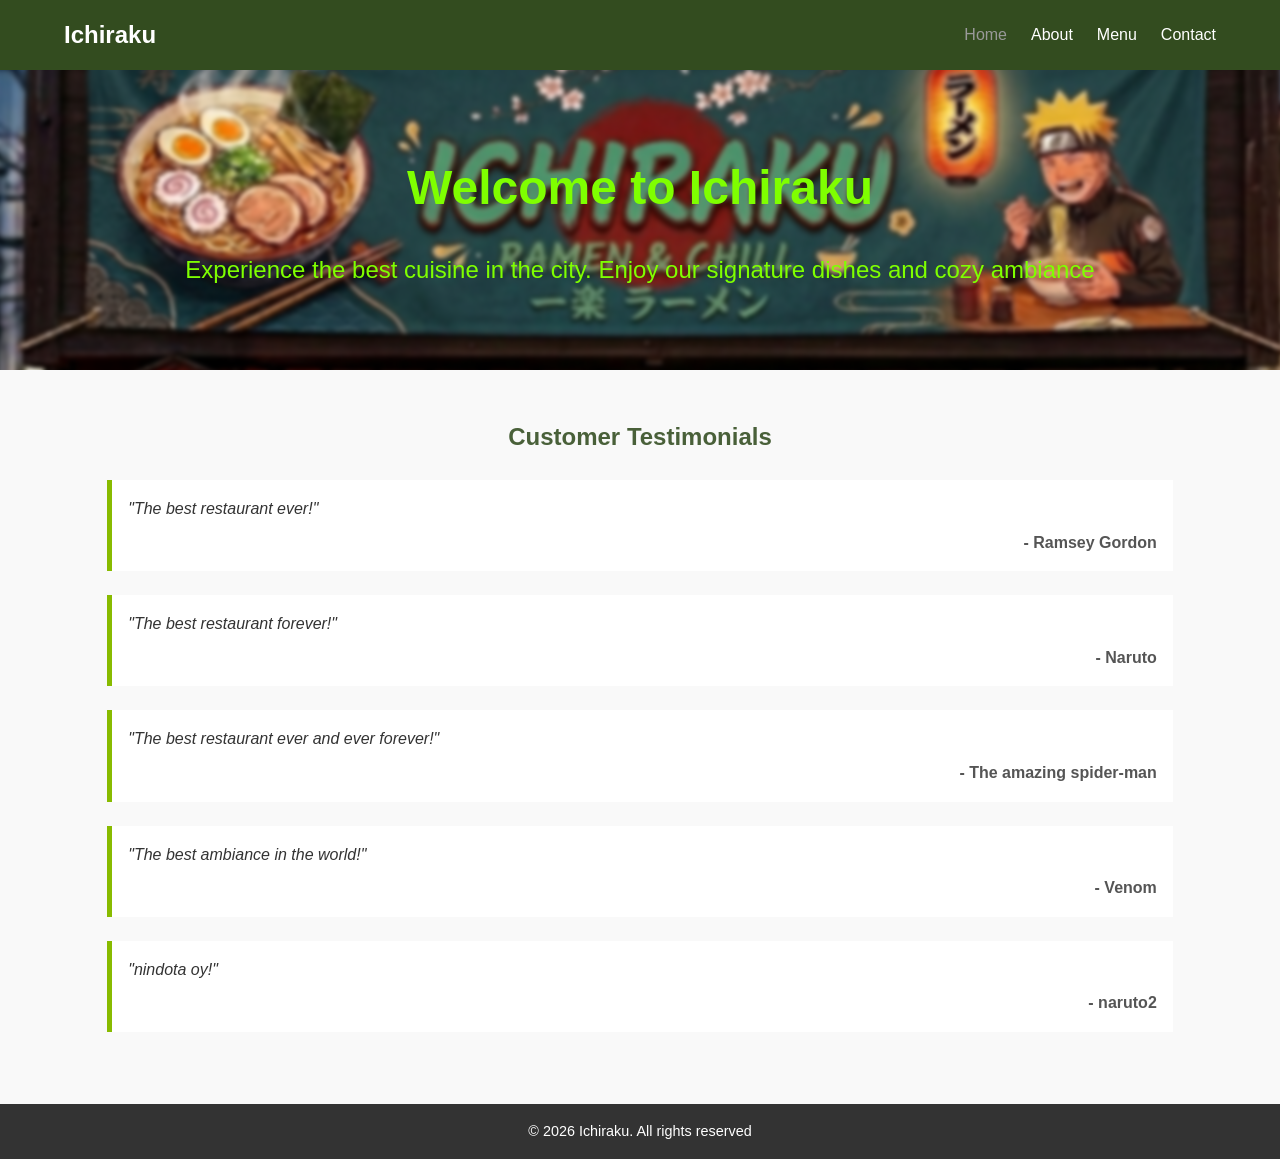
<file: index.html>
<!DOCTYPE html>
<html lang="en">
<head>
    <meta charset="UTF-8">
    <meta name="viewport" content="width=device-width, initial-scale=1.0">
    <title>Ichiraku</title>
    <link rel="stylesheet" href="./css/styles.css">
    <link rel="icon" type=" " href="./img/icon1.png">
</head>
<body>
    <header>
        <nav class="navbar">
            <div class="container">
            <div class="logo">
                <a href="./index.html">Ichiraku</a>
            </div>
            <ul class="nav-links">
                <li><a href="./index.html" class="active">Home</a></li>
                <li><a href="./about.html">About</a></li>
                <li><a href="./menu.html">Menu</a></li>
                <li><a href="./contact.html">Contact</a></li>
            </ul>
            </div>
        </nav>
    </header>
    <main>
        <section class="hero">
            <div class="container">
                <h1>Welcome to Ichiraku</h1>
                <p>Experience the best cuisine in the city. Enjoy our signature dishes and cozy ambiance</p>
            </div>
        </section>

        <section class="testimonials">
            <div class="container">
                <h2>Customer Testimonials</h2>
                <div class="testimonial">
                    <p>"The best restaurant ever!"</p>
                    <span> - Ramsey Gordon</span>
                </div>
                  <div class="testimonial">
                    <p>"The best restaurant forever!"</p>
                    <span> - Naruto</span>
                </div>
                  <div class="testimonial">
                    <p>"The best restaurant ever and ever forever!"</p>
                    <span> - The amazing spider-man</span>
                </div>
                  <div class="testimonial">
                    <p>"The best ambiance in the world!"</p>
                    <span> - Venom</span>
                </div>
                  <div class="testimonial">
                    <p>"nindota oy!"</p>
                    <span> - naruto2</span>
                </div>
            </div>
        </section>
    </main>
    <footer>
        <div class="container">
            <p>&copy; 2026 Ichiraku. All rights reserved</p>
        </div>
    </footer>
</body>
</html>
</file>
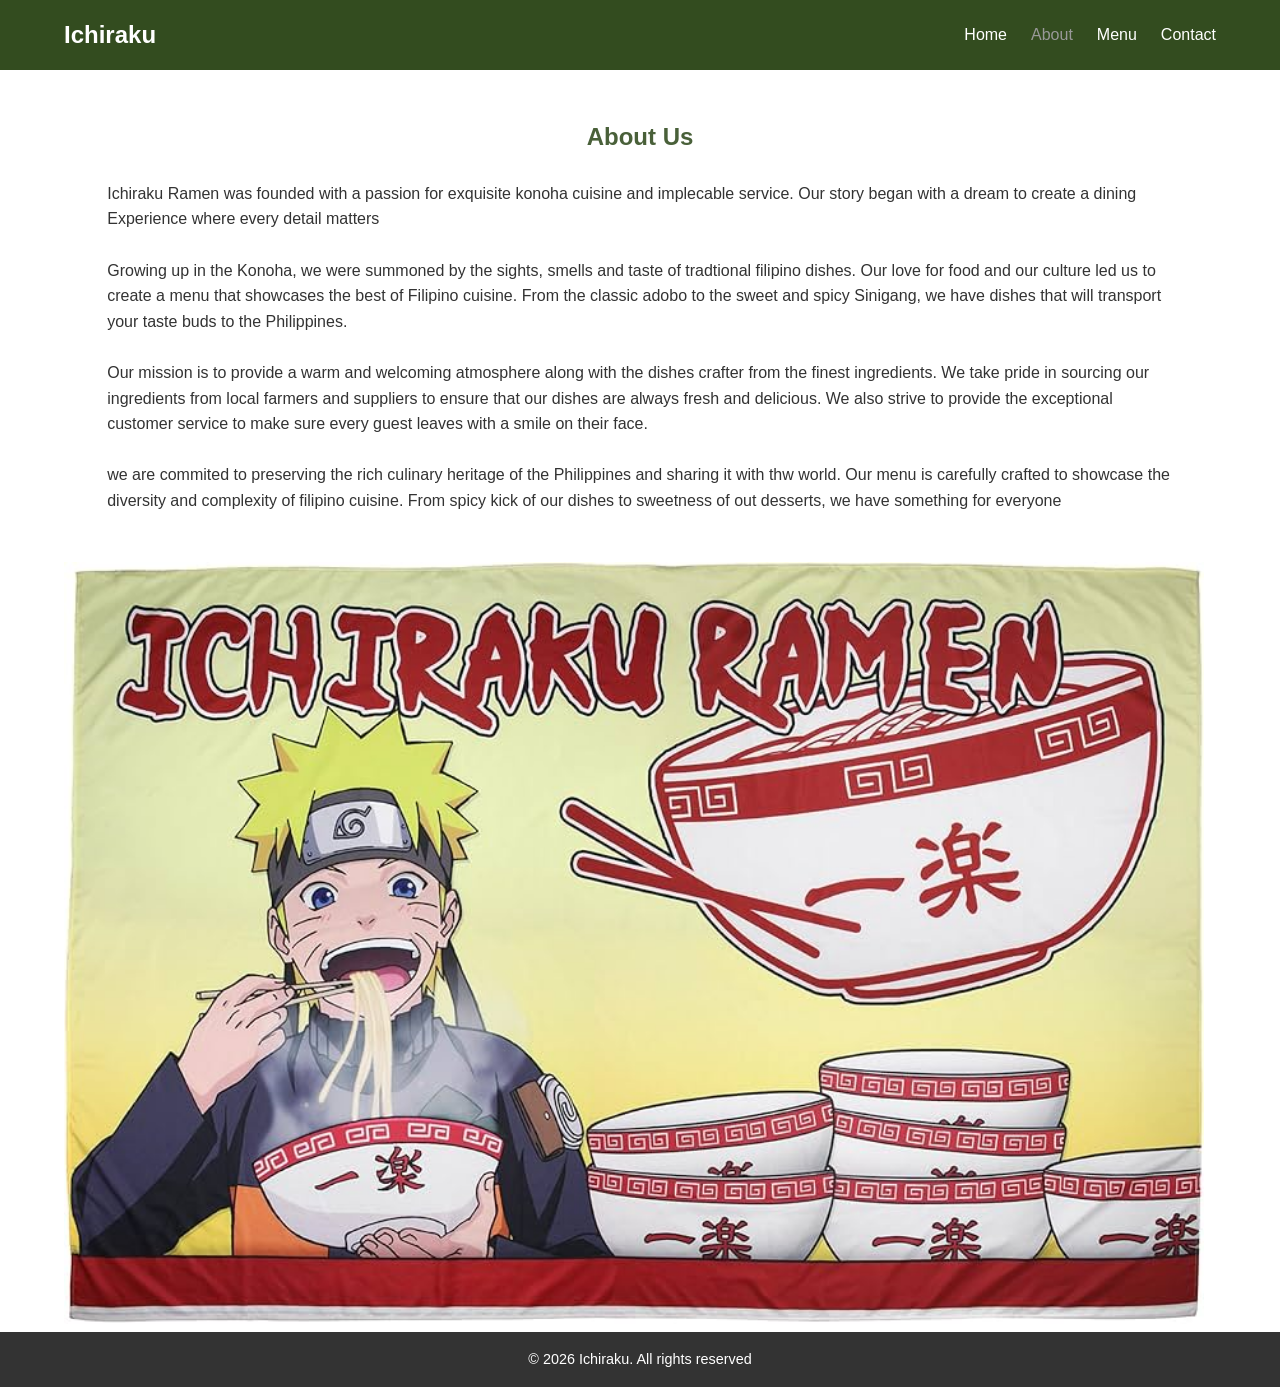
<file: about.html>
<!DOCTYPE html>
<html lang="en">
<head>
    <meta charset="UTF-8">
    <meta name="viewport" content="width=device-width, initial-scale=1.0">
    <title>Ichiraku</title>
    <link rel="stylesheet" href="./css/styles.css">
    <link rel="icon" type=" " href="./img/icon1.png">
</head>
<body>
    <header>
        <nav class="navbar">
            <div class="container">
            <div class="logo">
                <a href="./index.html">Ichiraku</a>
            </div>
            <ul class="nav-links">
                <li><a href="./index.html">Home</a></li>
                <li><a href="./about.html" class="active">About</a></li>
                <li><a href="./menu.html">Menu</a></li>
                <li><a href="./contact.html">Contact</a></li>
            </ul>
            </div>
        </nav>
    </header>
    <main>
        <section class="about">
            <div class="container">
                <h1>About Us</h1>
                <p>Ichiraku Ramen was founded with a passion for exquisite konoha cuisine and implecable  service.
                    Our story began with a dream to create a dining Experience where every detail matters
                </p>
                <br>
                <p>
                    Growing up in the Konoha, we were summoned by the sights, smells and taste of tradtional filipino dishes. Our love for food and our culture led us to create a menu that showcases the best of Filipino cuisine. From the classic adobo to the sweet and spicy Sinigang, we have dishes that will transport your taste buds to the Philippines.
                </p>
                <br>
                <p>
                    Our mission is to provide a warm and welcoming atmosphere along with the dishes crafter from the finest ingredients. We take pride in sourcing our ingredients from local farmers and suppliers to ensure that our dishes are always fresh and delicious. We also strive to provide the exceptional customer service to make sure every guest leaves with a smile on their face.
                </p>
                <br>
                <p>
                    we are commited to preserving the rich culinary heritage of the Philippines and sharing it with thw world. Our menu is carefully crafted to showcase the diversity and complexity of filipino cuisine. From spicy kick of our dishes to sweetness of out desserts, we have something for everyone
                </p>
            </div>
        </section>
        <section class="banner">
            <div class="container">
                <img src="./img/naruto2.png" alt="ichiraku banner" style="width: 99%; height: auto">
            </div>
        </section>
    </main>
    <footer>
        <div class="container">
            <p>&copy; 2026 Ichiraku. All rights reserved</p>
        </div>
    </footer>
</body>
</html>
</file>
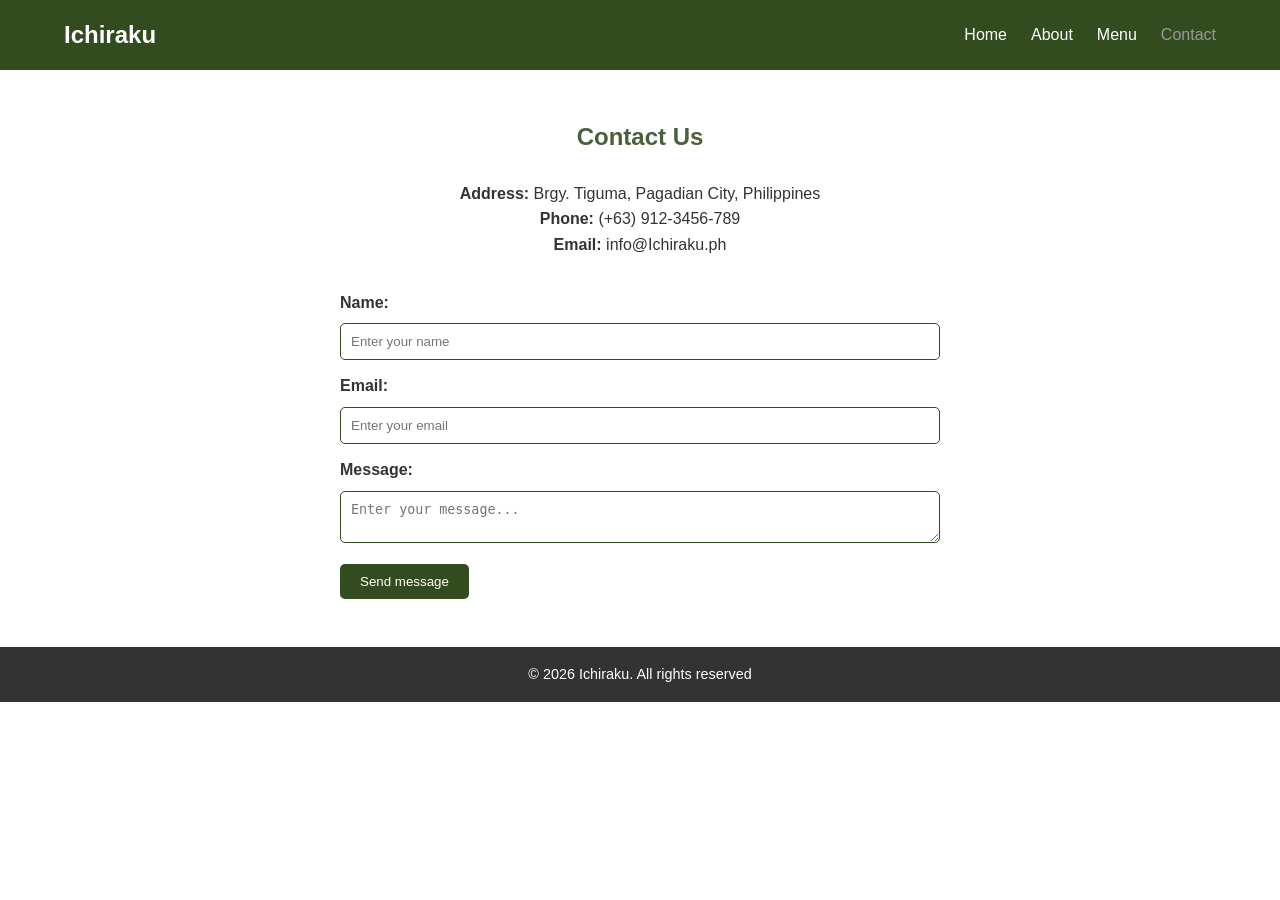
<file: contact.html>
<!DOCTYPE html>
<html lang="en">
<head>
    <meta charset="UTF-8">
    <meta name="viewport" content="width=device-width, initial-scale=1.0">
    <title>Ichiraku</title>
    <link rel="stylesheet" href="./css/styles.css">
    <link rel="icon" type=" " href="./img/icon1.png">
</head>
<body>
    <header>
        <nav class="navbar">
            <div class="container">
            <div class="logo">
                <a href="./index.html">Ichiraku</a>
            </div>
            <ul class="nav-links">
                <li><a href="./index.html">Home</a></li>
                <li><a href="./about.html">About</a></li>
                <li><a href="./menu.html">Menu</a></li>
                <li><a href="./contact.html" class="active">Contact</a></li>
            </ul>
            </div>
        </nav>
    </header>
    <main>
        <section class="contact">
            <div class="container">
                <h1>Contact Us</h1>
                <div class="contact-details">
                    <p><strong>Address:</strong> Brgy. Tiguma, Pagadian City, Philippines</p>
                    <p><strong>Phone:</strong> (+63) 912-3456-789</p>
                    <p><strong>Email:</strong> info@Ichiraku.ph</p>
                </div>
                <form action="#" method="POST" class="contact-form">
                    <label for="name">Name:</label>
                    <input type="text" name="name" id="name" placeholder="Enter your name">
                    <br>
                    <label for="email:">Email:</label>
                    <input type="email" name="email" id="email" placeholder="Enter your email">
                    <br>
                    <label for="message">Message:</label>
                    <textarea name="message" id="message" placeholder="Enter your message..."></textarea>
                    <br>
                    <button type="submit">Send message</button>
                </form>
            </div>
        </section>
    </main>
    <footer>
        <div class="container">
            <p>&copy; 2026 Ichiraku. All rights reserved</p>
        </div>
    </footer>
</body>
</html>
</file>
<file: css/styles.css>
* {
    margin: 0;
    padding: 0;
    box-sizing: border-box;
}

body {
    font-family: Arial, Helvetica, sans-serif;
    line-height: 1.6;
    color: #333;
}

.container {
    width: 90%;
    max-width: 1200px;
    margin: 0 auto;
}

.navbar {
    background-color: #334c1f;
    padding: 1em 0;
}

.navbar .container {
    display: flex;
    align-items: center;
    justify-content: space-between;
}

.navbar .logo a {
    color: #fff;
    text-decoration: none;
    font-size: 1.5em;
    font-weight: bold;
}

.navbar .nav-links {
    list-style: none;
    display: flex;
}

.navbar .nav-links li {
    margin-left: 1.5em;
}

.navbar .nav-links a {
    color: #fff;
    text-decoration: none;
    font-size: 1em;
    transition: color 0.3s ease;
}

.navbar .nav-links a:hover,
.navbar .nav-links a.active {
    color: #999;
}

.hero {
    padding: 5em 0;
    color: #7fff00;
    text-align: center;
    overflow: hidden;
    position: relative;
    /* background: url("../img/banner4.png") no-repeat center center/cover fixed; */
}

.hero::before {
    content: " ";
    position: absolute;
    inset: 0;
    /* background: url("../img/banner4.png") no-repeat center 30%/cover fixed; */
    background: url("../img/banner4.png");
    background-repeat: no-repeat;
    background-size: cover;
    background-position: center 30%;
    background-attachment: fixed;
    filter: blur(2px);
    transform: scale(1.1);
    z-index: -1;
}

.hero h1 {
    font-size: 3em;
    margin-bottom: 0.5em;
}

.hero p {
    font-size: 1.5em;
}

.about,
.menu,
.contact,
.testimonials {
    padding: 3em;
}

.about h1,
.menu h1,
.contact h1,
.testimonials h2 {
    text-align: center;
    margin-bottom: 1em;
    color: #496039;
}

.testimonials {
    background-color: #f9f9f9;
}

.testimonials .testimonial {
    margin-bottom: 1.5em;
    padding: 1em;
    border-left: 5px solid #8B0;
    background: #fff;
}

.testimonials .testimonial p {
    font-style: italic;
}

.testimonials .testimonial span {
    display: block;
    margin-top: 0.5em;
    font-weight: bold;
    text-align: right;
    color: #555;
}

.menu-section {
    margin-bottom: 2em;
}

.menu-section h2 {
    border-bottom: 2px solid #334c1f;
    padding-bottom: 0.5em;
    margin-bottom: 1em;
    color: #334c1f;
}

.menu-section ul {
    list-style: none;
}

.menu-section li {
    display: flex;
    flex-direction: row;
    align-items: flex-start;
    background: #fff;
    padding: 1em;
    border-radius: 5px;
    box-shadow: 0 2px 5px rgba(0, 0, 0, 0.1);
    margin-bottom: 1em;
}

.menu-section li:last-child {
    border-bottom: none;
}

.menu-section .dish-img {
    width: 100px;
    height: 100px;
    object-fit: cover;
    border-radius: 5px;
    margin-right: 1em;
    flex-shrink: 0;
}

.menu-section .details {
    flex: 1;
    flex-direction: column;
    display: flex;
}

.menu-section .dish {
    font-weight: bold;
}

.menu-section .price {
    float: right;
    color: #334c1f;
}

.contact-details {
    margin-bottom: 2em;
    text-align: center;

}

.contact-form {
    max-width: 600px;
    margin: 0 auto;
}

.contact-form label {
    display: block;
    margin-bottom: 0.5em;
    font-weight: bold;
}

.contact-form input, .contact-form textarea {
    width: 100%;
    padding: 0.75em;
    margin-bottom: 1em;
    border: 1px solid #334c1f;
    border-radius: 5px;
}

.contact-form button {
    display: inline-block;
    background: #334c1f;
    color: #fff;
    border: none;
    padding: 0.75em 1.5em;
    cursor: pointer;
    border-radius: 5px;
    transition: background 0.3s ease;
}

.contact-form button:hover {
    background: #999;
}

footer {
    background: #333;
    color: #fff;
    text-align: center;
    padding: 1em 0;
}

footer p {
    font-size: 0.9em;
}

@media (max-width: 768px) {
    .navbar .container {
        flex-direction: column;
    }

    .hero p {

        font-size: 1em;
    }

    .menu-section li {
        flex-direction: column;
        align-items: center;
    }

    .menu-section .dish-img {
        width: 100%;
        height:250px;
        margin-right: 0;
        margin-bottom: 0.75em;
    }

    .menu-section price {
        float: none;
        display: block;
        margin-top: 0.5em;
    }
}
</file>
